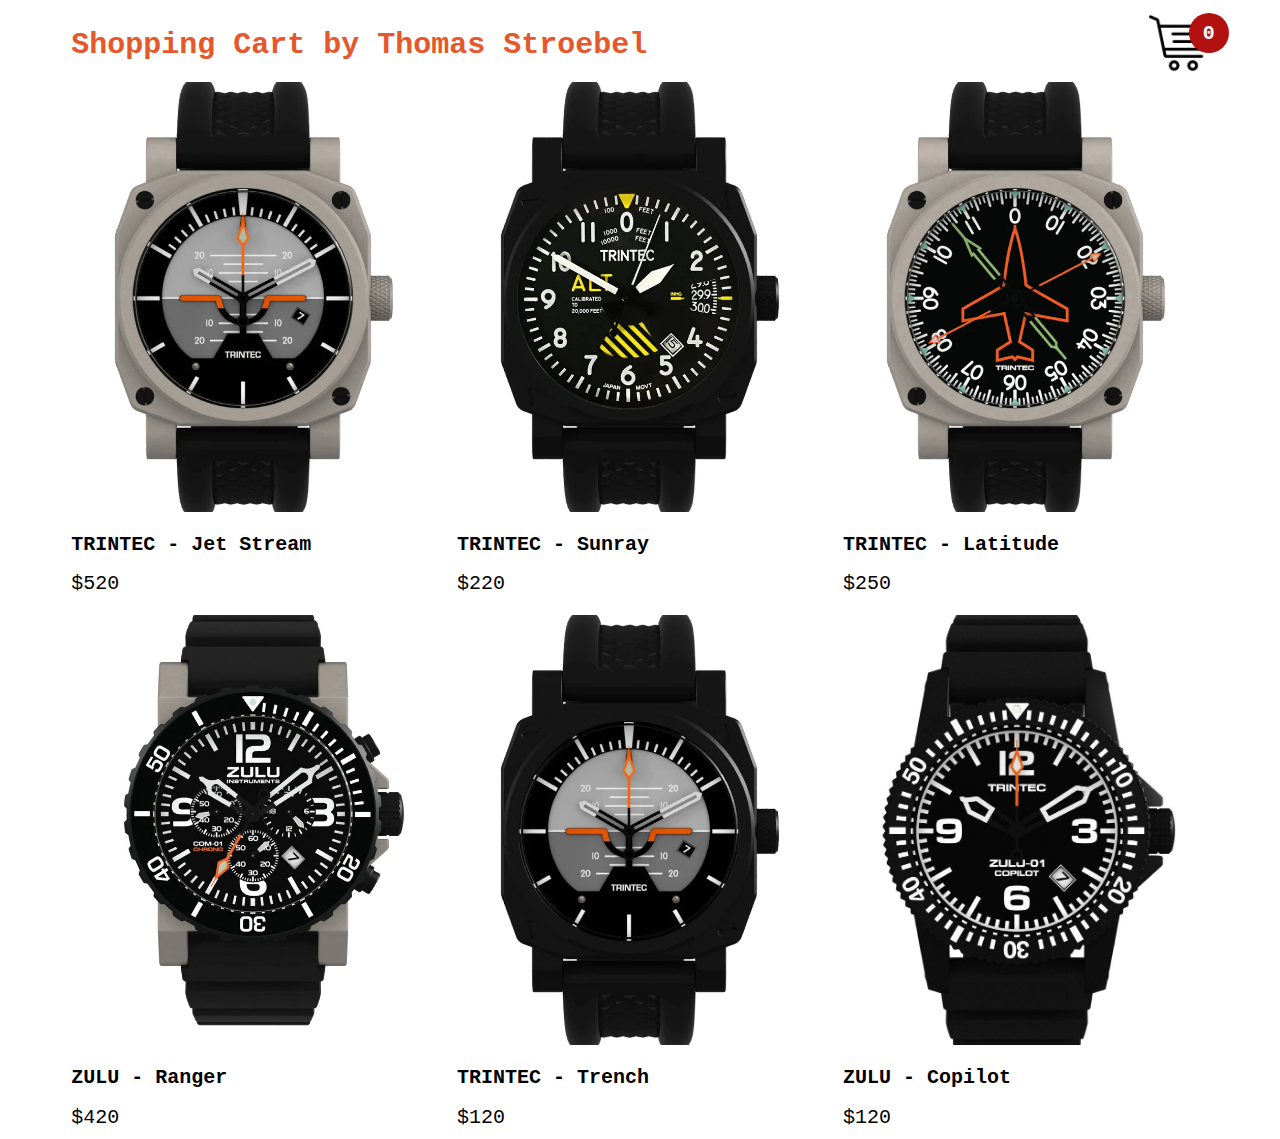
<file: index.html>
<!DOCTYPE html>
<html lang="en">
<head>
    <meta charset="UTF-8">
    <meta name="viewport" content="width=device-width, initial-scale=1.0">
    <title>Shopping Cart</title>
    <link rel="stylesheet" href="style.css">
    <script src="https://cdn.jsdelivr.net/npm/@popperjs/core@2.11.8/dist/umd/popper.min.js" integrity="sha384-I7E8VVD/ismYTF4hNIPjVp/Zjvgyol6VFvRkX/vR+Vc4jQkC+hVqc2pM8ODewa9r" crossorigin="anonymous"></script>

</head>
<body>

<!-- OUR PRODUCTS -->
    <div class="container">
        <header>
            <h1 class="Heading">Shopping Cart by Thomas Stroebel</h1>
            <div class="iconCart">
                <img src="icon.png">
                <div class="totalQuantity">0</div>
            </div>
        </header>

        <div class="listProduct">

            <div class="item">
                <img src="images/1.webp" alt="">
                <h2>CoPilot / Black / Automatic</h2>
                <div class="price">$550</div>
                <button>Add To Cart</button>
            </div>

        </div>
    </div>

    <div class="cart">
        <h2>
            SHOPPING CART
        </h2>

        <div class="listCart">

            <div class="item">
                <img src="images/1.webp">
                <div class="content">
                    <div class="name">CoPilot / Black / Automatic</div>
                    <div class="price">$550 / 1 product</div>
                </div>
                <div class="quantity">
                    <button>-</button>
                    <span class="value">3</span>
                    <button>+</button>
                </div>
            </div>


        </div>

        <div class="buttons">
            <div class="close closed">
                CLOSE
            </div>
            <div class="checkout">
                <a href="checkout.html">CHECKOUT</a>
            </div>
        </div>
    </div>


    <script src="app.js"></script>
    <script src="https://cdn.jsdelivr.net/npm/bootstrap@5.3.3/dist/js/bootstrap.min.js" integrity="sha384-0pUGZvbkm6XF6gxjEnlmuGrJXVbNuzT9qBBavbLwCsOGabYfZo0T0to5eqruptLy" crossorigin="anonymous"></script>
</body>
</html>
</file>
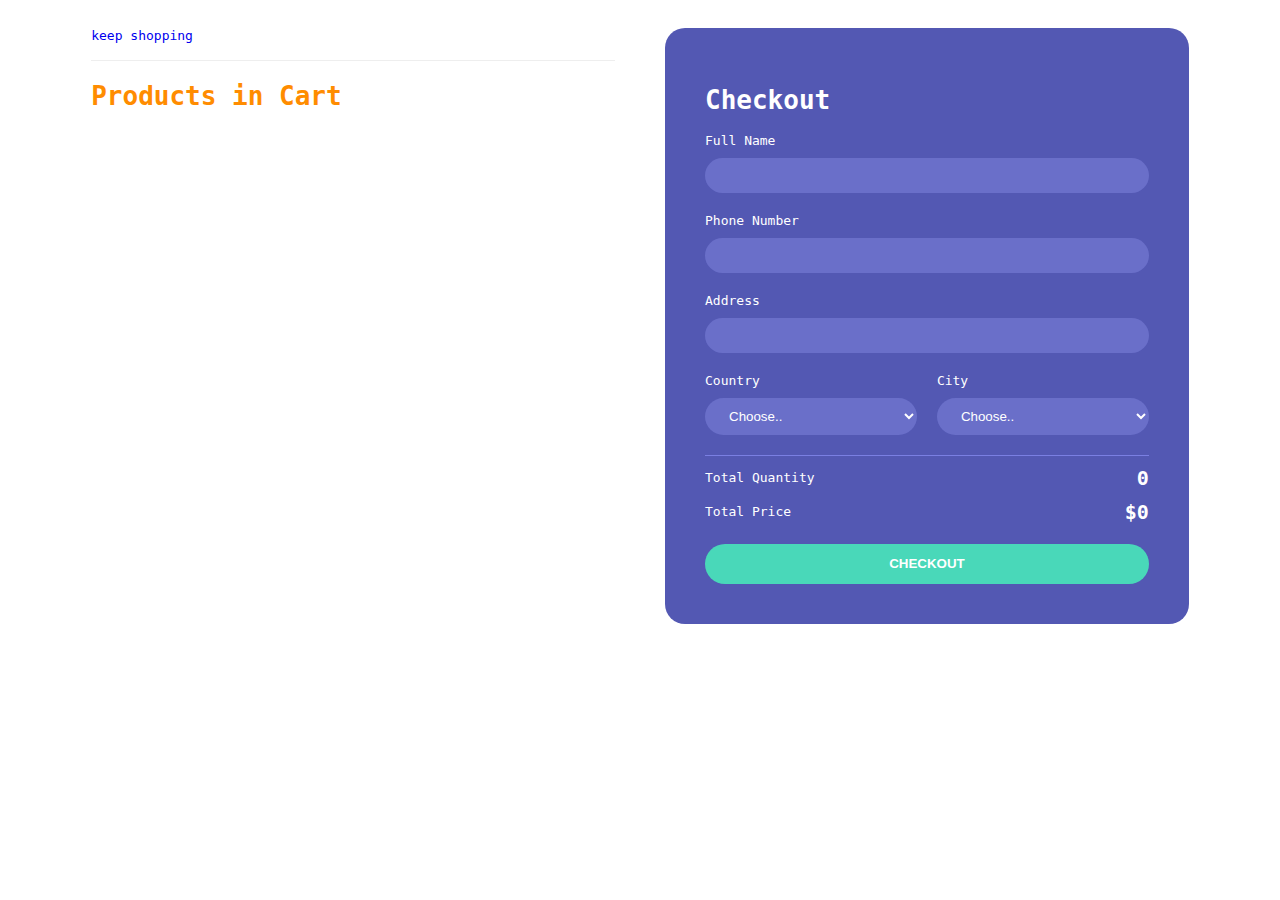
<file: checkout.html>
<!DOCTYPE html>
<html lang="en">
<head>
    <meta charset="UTF-8">
    <meta name="viewport" content="width=device-width, initial-scale=1.0">
    <title>Shopping Cart</title>
    <link rel="stylesheet" href="style.css">
</head>
<body>
    
 <!--PRODUCT SECTION-->

<div class="container">
    <div class="checkoutLayout">

        <div class="returnCart">
            <a href="/">keep shopping</a>

            <h1 style="color: darkorange;">Products in Cart</h1>
            <div class="list">

                <div class="item">
                    <img src="images/1.webp">
                    <div class="info">
                        <div class="name">PRODUCT 1</div>
                        <div class="price">$22/1 product</div>
                    </div>
                    <div class="quantity">5</div>
                    <div class="returnPrice">$433.3</div>
                </div>

            </div>
        </div>

 <!--CHECKOUT SECTION-->

        <div class="right">
            <h1>Checkout</h1>

            <div class="form">
                <div class="group">
                    <label for="name">Full Name</label>
                    <input type="text" name="name" id="name">
                </div>
    
                <div class="group">
                    <label for="phone">Phone Number</label>
                    <input type="text" name="phone" id="phone">
                </div>
    
                <div class="group">
                    <label for="address">Address</label>
                    <input type="text" name="address" id="address">
                </div>
    
                <div class="group">
                    <label for="country">Country</label>
                    <select name="country" id="country">
                        <option value="">Choose..</option>
                        <option value="">South Africa</option>
                    </select>
                </div>
    
                <div class="group">
                    <label for="city">City</label>
                    <select name="city" id="city">
                        <option value="">Choose..</option>
                        <option value="">Cape Town</option>
                    </select>
                </div>
            </div>
            <div class="return">
                <div class="row">
                    <div>Total Quantity</div>
                    <div class="totalQuantity">70</div>
                </div>
                <div class="row">
                    <div>Total Price</div>
                    <div class="totalPrice">$900</div>
                </div>
            </div>
            <button class="buttonCheckout">CHECKOUT</button>
            </div>
    </div>
</div>


<script src="checkout.js"></script>

</body>
</html>
</file>
<file: style.css>
body{
    font-family: monospace;
    overflow-x: hidden;
    font-synthesis: 15px;
    
}
a{
    text-decoration: none;
}
.container{
    width: 1200px;
    margin: auto;
    max-width: 90%;
    transition: transform 1s;
}
.Heading{
    font-family: 'Courier New', Courier, monospace;
    color: #e6572c;
    font-size: 30px;
}
header img{
    width: 60px;
}
header{
    display: flex;
    align-items: center;
    justify-content: space-between;
}
header .iconCart{
    position: relative;
    z-index: 1;
}
header .totalQuantity{
    position: absolute;
    top: 0;
    right: 0;
    font-size: x-large;
    background-color: #b31010;
    width: 40px;
    height: 40px;
    color: #fff;
    font-weight: bold;
    display: flex;
    justify-content: center;
    align-items: center;
    border-radius: 50%;
    transform: translateX(20px);
}
.listProduct{
    display: grid;
    grid-template-columns: repeat(3, 1fr);
    gap: 20px;
}
.listProduct .item img{
    width: 100%;
        height: 430px;
    object-fit: cover;
}
.listProduct .item{
    position: relative;
}
.listProduct .item h2{
    font-weight: 700;
    font-size: x-large;
}
.listProduct .item .price{
    font-size: x-large;
}

.listProduct .item button{
    position: absolute;
    top: 50%;
    left: 50%;
    background-color: #e6572c;
    color: #fff;
    width: 50%;
    border: none;
    padding: 20px 30px;
    box-shadow: 0 10px 50px #000;
    cursor: pointer;
    transform: translateX(-50%) translateY(100px);
    opacity: 0;
}
.listProduct .item:hover button{
    transition:  0.5s;
    opacity: 1;
    transform: translateX(-50%) translateY(0);
}
.cart{
    color: #fff;
    position: fixed;
    width: 400px;
    max-width: 80vw;
    height: 100vh;
    background-color: #0E0F11;
    top: 0px;
    right: -100%;
    display: grid;
    grid-template-rows: 50px 1fr 50px;
    gap: 20px;
    transition: right 1s;
}

.cart .buttons .checkout{
    background-color: orange;
    color: #000;
}
.cart h2{
    color: orange;
    padding: 20px;
    height: 30px;
    margin: 0;
}


.cart .listCart .item{
    display: grid;
    grid-template-columns: 50px 1fr 70px;
    align-items: center;
    gap: 20px;
    margin-bottom: 20px;
    
}
.cart .listCart img{
    width: 100%;
    height: 70px;
    object-fit: cover;
    border-radius: 10px;
}
.cart .listCart .item .name{
    font-weight: bold;
}
.cart .listCart .item .quantity{
    display: flex;
    justify-content: end;
    align-items: center;
}
.cart .listCart .item .quantity span{
    display: block;
    width: 50px;
    text-align: center;
}

.cart .listCart{
    padding: 20px;
    overflow: auto;
    
}
.cart .listCart::-webkit-scrollbar{
    width: 0;
}

.cart .buttons{
    display: grid;
    grid-template-columns: repeat(2, 1fr);
    text-align: center;
}
.cart .buttons div{
    background-color: #000;
    display: flex;
    justify-content: center;
    align-items: center;
    font-weight: bold;
    cursor: pointer;
}
.cart .buttons a{
    color: #fff;
    text-decoration: none;
}
.checkoutLayout{
    display: grid;
    grid-template-columns: repeat(2, 1fr);
    gap: 50px;
    padding: 20px;
}
.checkoutLayout .right{
    background-color: #5358B3;
    border-radius: 20px;
    padding: 40px;
    color: #fff;
}
.checkoutLayout .right .form{
    display: grid;
    grid-template-columns: repeat(2, 1fr);
    gap: 20px;
    border-bottom: 1px solid #7a7fe2;
    padding-bottom: 20px;
}
.checkoutLayout .form h1,
.checkoutLayout .form .group:nth-child(-n+3){
    grid-column-start: 1;
    grid-column-end: 3;
}
.checkoutLayout .form input, 
.checkoutLayout .form select
{
    width: 100%;
    padding: 10px 20px;
    box-sizing: border-box;
    border-radius: 20px;
    margin-top: 10px;
    border:none;
    background-color: #6a6fc9;
    color: #fff;
}
.checkoutLayout .right .return .row{
    display: flex;
    justify-content: space-between;
    align-items: center;
    margin-top: 10px;
}
.checkoutLayout .right .return .row div:nth-child(2){
    font-weight: bold;
    font-size: x-large;
}
.buttonCheckout{
    width: 100%;
    height: 40px;
    border: none;
    border-radius: 20px;
    background-color: #49D8B9;
    margin-top: 20px;
    font-weight: bold;
    color: #fff;


}
.returnCart h1{
    border-top: 1px solid #eee;  
    padding: 20px 0;
}
.returnCart .list .item img{
    height: 80px;
}
.returnCart .list .item{
    display: grid;
    grid-template-columns: 80px 1fr  50px 80px;
    align-items: center;
    gap: 20px;
    margin-bottom: 30px;
    padding: 0 10px;
    box-shadow: 0 10px 20px #5555;
    border-radius: 20px;
}
.returnCart .list .item .name,
.returnCart .list .item .returnPrice{
    font-size: large;
    font-weight: bold;
}
</file>
